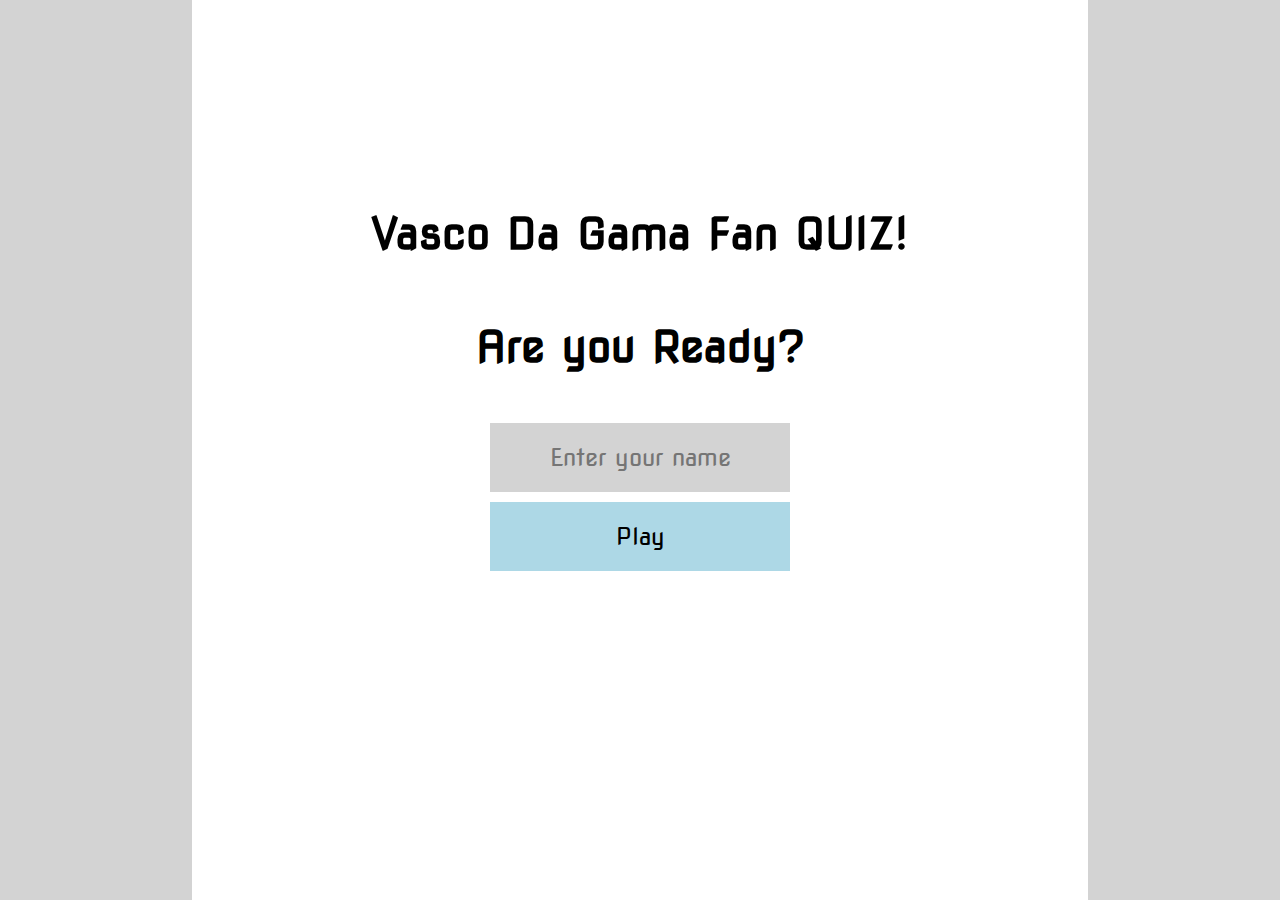
<file: index.html>
<!DOCTYPE html>
<html lang="en">
<head>
    <meta charset="UTF-8">
    <meta name="viewport" content="width=device-width, initial-scale=1.0">
    <title>Home page</title>
    <link rel="stylesheet" href="style.css">
    <link rel="stylesheet" href="https://use.fontawesome.com/releases/v5.13.1/css/all.css" integrity="sha384-xxzQGERXS00kBmZW/6qxqJPyxW3UR0BPsL4c8ILaIWXva5kFi7TxkIIaMiKtqV1Q" crossorigin="anonymous">
</head>
<body class="container">
    <header>
        <h1>Vasco Da Gama Fan QUIZ!</h1> 
    </header>
    <div >
        <div id="home" class="flex-column flex-center">
            <h1>Are you Ready?</h1>
            <input type="text" name="name" id="username" class="btn" placeholder="Enter your name">
            <a href="/game.html" class="btn" id="btn">Play</a>
            </div>
    </div>
</body>
</html>
</file>
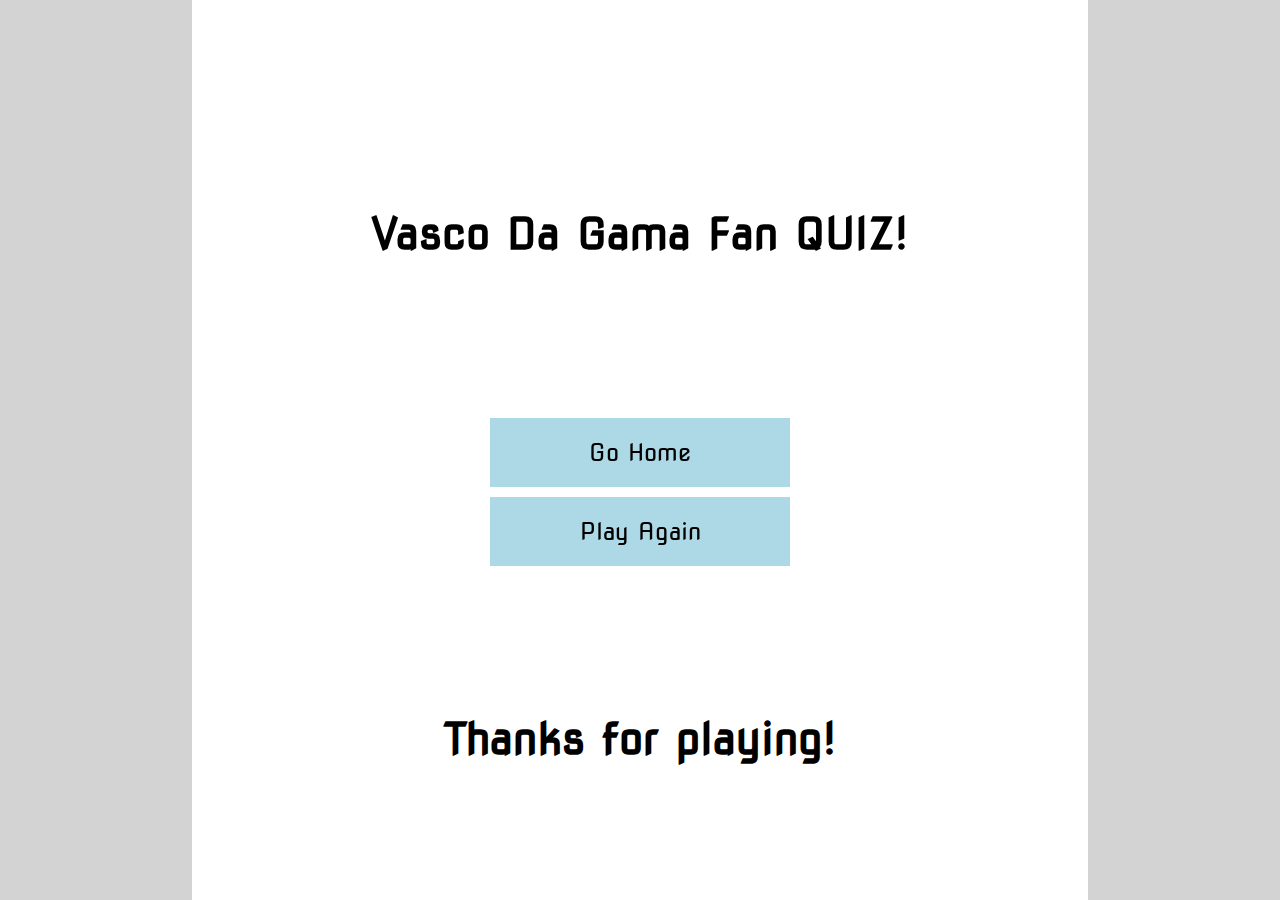
<file: end.html>
<!DOCTYPE html>
<html lang="en">
<head>
    <meta charset="UTF-8">
    <meta http-equiv="X-UA-Compatible" content="IE=edge">
    <meta name="viewport" content="width=device-width, initial-scale=1.0">
    <link rel="stylesheet" href="style.css">
    <link rel="stylesheet" href="end.css">
    <title>Document</title>
</head>
<body class="container">
    <header>
        <h1>Vasco Da Gama Fan QUIZ!</h1> 
    </header>
        <div id="home" class="flex-column flex-center">
            <div id="hud">
                <a href="/game.html" class="btn">Play Again</a>
                <a href="/" class="btn">Go Home</a> 
            </div>
            <h1 class="thanks">Thanks for playing!</h1>
        </div>

    </div>
    <script src="game.js"></script>
</body>
</html>
</file>
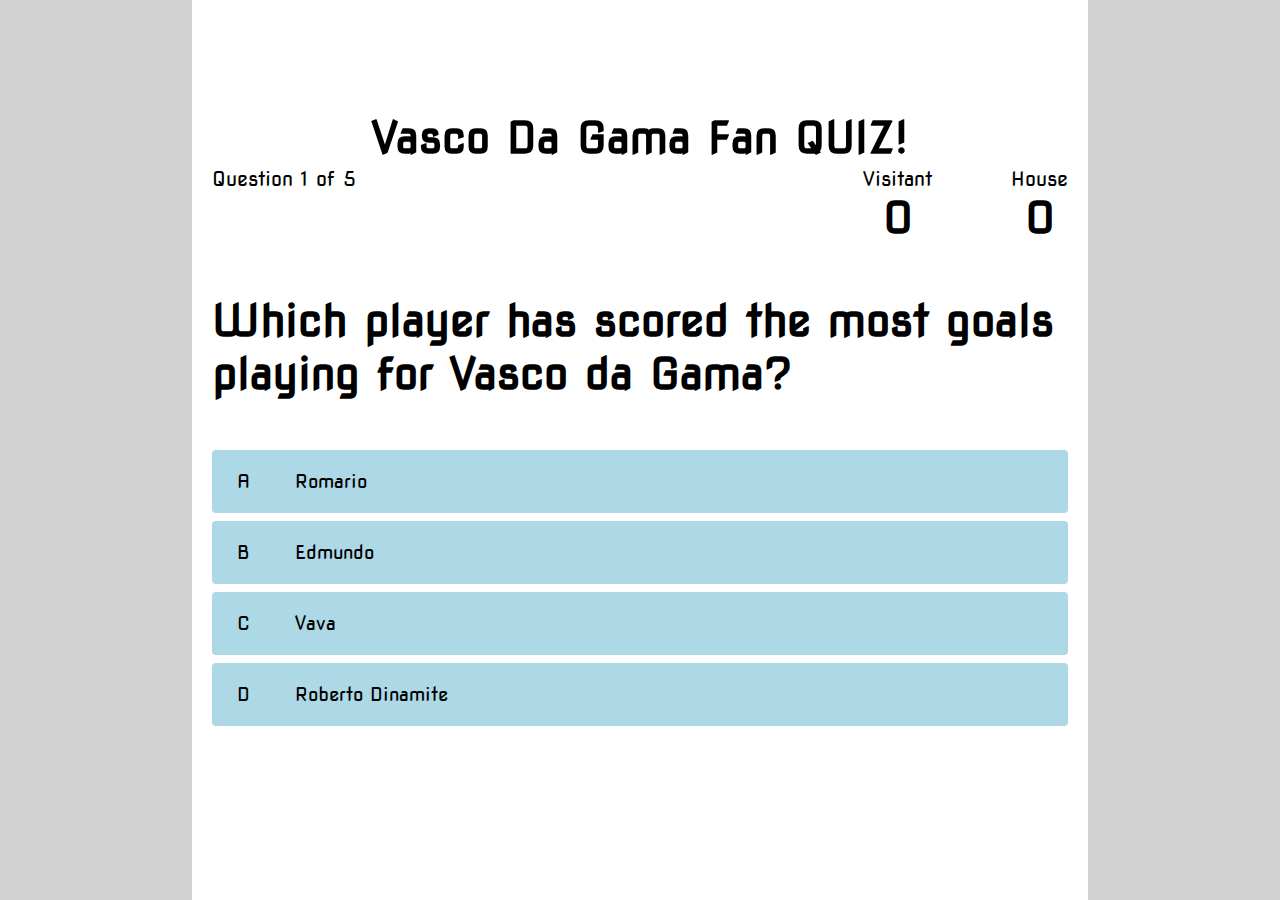
<file: game.html>
<!DOCTYPE html>
<html lang="en">
<head>
    <meta charset="UTF-8">
    <meta name="viewport" content="width=device-width, initial-scale=1.0">
    <title>Quiz Page</title>
    <link rel="stylesheet" href="style.css">
    <link rel="stylesheet" href="game.css">
</head>
<body class="container">
    <header>
        <h1>Vasco Da Gama Fan QUIZ!</h1> 
    </header>
    <div>
        <div id="game" class="justify-center flex-column">
            <div id="hud">
                <div class="hud-item">
                    <p id="progressText" class="hud-prefix">
                        Question
                    </p>
                </div> 
                <div class="hud-item-1">
                    <p class="hud-prefix" id="playerx">
                        Visitant
                    </p>
                    <h1 class="hud-main-text" id="score">
                        0                        
                    </h1>
                </div>
                    <div class="hud-item">
                     <p class="hud-prefix">
                         House
                     </p>
                     <h1 class="hud-main-text" id="score2">
                         0                        
                     </h1>
                </div>    
            </div>
            <h1 id="question">What is the answer to this question</h1>
            <div class="choice-container">
                <p class="choice-prefix">A</p>
                <p class="choice-text" data-number="1">Choice</p>
            </div>
            <div class="choice-container">
                <p class="choice-prefix">B</p>
                <p class="choice-text" data-number="2">Choice 2</p>
            </div>
            <div class="choice-container">
                <p class="choice-prefix">C</p>
                <p class="choice-text" data-number="3">Choice 3</p>
            </div>
            <div class="choice-container">
                <p class="choice-prefix">D</p>
                <p class="choice-text" data-number="4">Choice 4</p>
            </div>
        </div>
    </div>
    <script src="game.js"></script>
</body>
</html>
</file>
<file: style.css>
@import url('https://fonts.googleapis.com/css2?family=Nova+Square&display=swap');

:root {
    background-color: lightgrey;
}

header {
    font-size: xx-large;
    position: fixed;
    margin-top: -30%;
}

* {
    box-sizing: border-box;
    margin: 0;
    padding: 0;
    font-size: 62.5%;
    font-family: 'Nova Square', cursive;
}

h1 {
    font-size: 4.4rem;
    color: black;
    margin-bottom: 5rem;
}

.container {
    width: 100vw;
    height: 100vh;
    display: flex;
    justify-content: center;
    align-items: center;
    max-width: 70%;
    margin: 0 auto;
    padding: 2rem;
    background-color: white;
}

.flex-column {
    display: flex;
    flex-direction: column;
}

.flex-center {
    justify-content: center;
    align-items: center;
}

#username {
    background: lightgray;
}

.btn {
    font-size: 2.4rem;
    padding: 2rem 0;
    width: 30rem;
    text-align: center;
    margin-bottom: 1rem;
    text-decoration: none;
    color: black;
    background: lightblue;
    border-style: hidden;
}

.btn:hover {
    cursor: pointer;
    box-shadow: 0 0.4rem 1.4rem 0 rgb(45, 109, 211);
    transition: transform 150ms;
    transform: scale(1.03);
}

.btn[disabled]:hover {
    cursor: not-allowed;
    box-shadow: none;
    transform: none;
}

@media screen and (max-width: 768px) {
    header {
        font-size: large;
        position: fixed;
        margin-bottom: 80%;
    }
}
</file>
<file: end.css>
body {
    background-color: lightgray;
}

.thanks {
    margin-top: 160%;
}
#hud {
    display: flex;
    flex-direction: column-reverse;
    flex-wrap: nowrap;
    align-content: space-around;
    justify-content: flex-end;
    align-items: center;
    position: fixed;
    height: 5vw;
}

.hud-prefix {
    text-align: center;
    font-size: 2rem;
}

.hud-main-text {
    text-align: center;
}


@media screen and (max-width: 768px) {

}
</file>
<file: game.css>
body {
    background-color: lightgray;
}

.choice-container {
    display: flex;
    margin-bottom: 0.8rem;
    width: 100%;
    border-radius: 4px;
    background: lightblue;
    font-size: 3rem;
    min-width: 80rem;
}

.choice-container:hover {
    cursor: pointer;
    box-shadow: 0 0.4rem 1.4rem 0 lightblue;
    transform: scale(1.02);
    transform: transform 100ms;
}

.choice-prefix {
    padding: 2rem 2.5rem;
    color: black;
}

.choice-text {
    padding: 2rem;
    width: 100%;
}

.correct {
    background: green;
}

.incorrect {
    background: red;
}

/* Heads up Display */
#hud {
    display: flex;
    justify-content: space-between;
}

.hud-item-1 {
    margin-right: -50%;
}
.hud-prefix {
    text-align: center;
    font-size: 2rem;
}

.hud-main-text {
    text-align: center;
}

header {
    font-size: xx-large;
    position: fixed;
    margin-top: -45%;
}
@media screen and (max-width: 768px) {
    .choice-container {
        min-width: 40rem;
    }

    .hud-item-1 {
        margin-right: -20%;
    }
}
</file>
